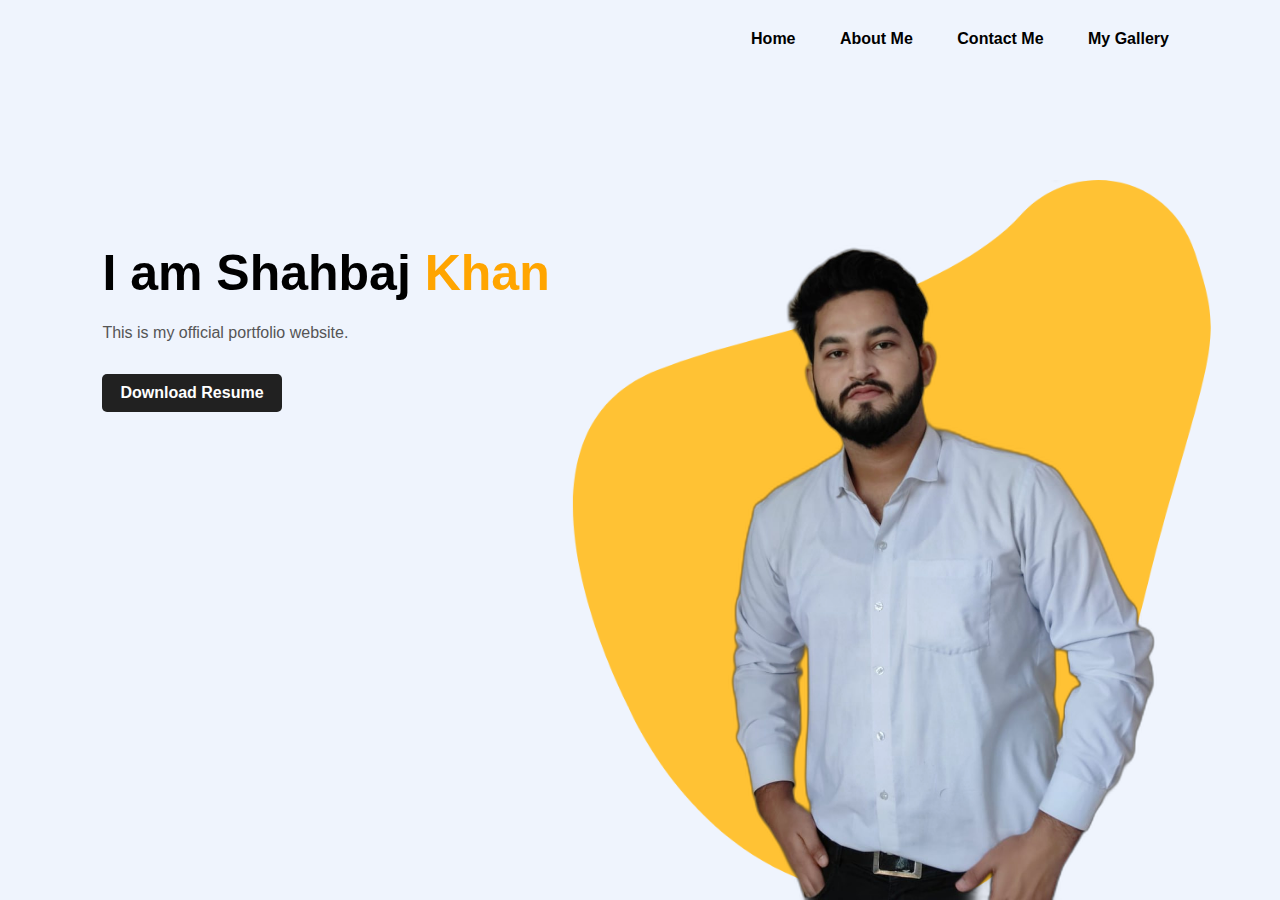
<file: Assignment_Portfolio/index.html>
<!DOCTYPE html>
<html lang="en">
<head>
    <meta charset="UTF-8">
    <meta http-equiv="X-UA-Compatible" content="IE=edge">
    <meta name="viewport" content="width=device-width, initial-scale=1.0">
    <title>Personal Portfolio Website</title>
    <link rel="stylesheet" type="text/css" href="index.css">
</head>
<body>
    <div class="container">
        <center>
            <nav>

                <ul>
                    <li><a href="#">Home </a></li>
                    <li><a href="about.html" target="_blank">About Me</a></li>
                    <li><a href="contact.html" target="_blank">Contact Me</a></li>
                    <li><a href="Gallery.html" target="_blank">My Gallery</a></li>
                    
                </ul>
            </nav>
        </center>
        <div class="detail">
            <h1>I am Shahbaj <span>Khan</span></h1>
            <p>This is my official portfolio website.

            </p>
            <a href="img/Resume1.pdf" download>Download Resume</a>
        </div>
        <div class="images">
            <img src="img/shape.png" class="background">
            <img src="img/shahbajnewpic.png" class="shahbaj">
        </div>
    </div>
</body>
</html>
</file>
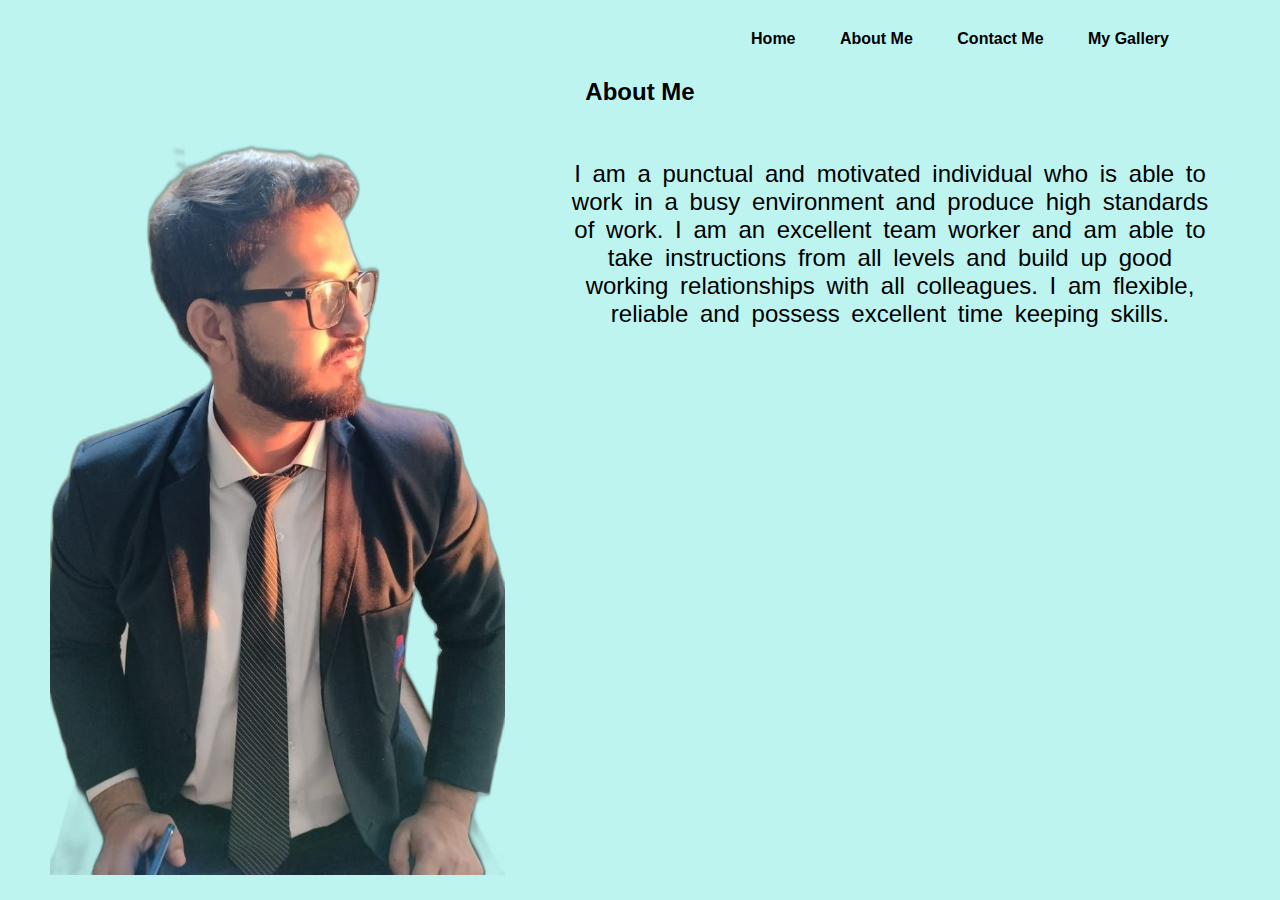
<file: Assignment_Portfolio/about.html>
<!DOCTYPE html>
<html lang="en">
<head>
    <meta charset="UTF-8">
    <meta http-equiv="X-UA-Compatible" content="IE=edge">
    <meta name="viewport" content="width=device-width, initial-scale=1.0">
    <title>Personal Portfolio Website</title>
    <link rel="stylesheet" type="text/css" href="about.css">
</head>
<body>
    <div class="container">
        <center>
            <nav>

                <ul>
                    <li><a href="index.html" target="_blank">Home </a></li>
                    <li><a href="#">About Me</a></li>
                    <li><a href="contact.html" target="_blank">Contact Me</a></li>
                    <li><a href="Gallery.html" target="_blank">My Gallery</a></li>
                    
                </ul>
            </nav>
		</center>


	<main>
		<section class="about">
			<center>
			<h2>About Me</h2><br><br><br>
			<div>

				<img  class="images" src="img/shahbajnewpic1.png">
				
				<p style="float:right">I am a punctual and motivated individual who is able to work in a busy environment and produce high standards of work. I am an excellent team worker and am able to take instructions from all levels and build up good working relationships with all colleagues. I am flexible, reliable and possess excellent time keeping skills.</p>
			
			</div>
		</center>
		</section>
	</main>
</div>
</body>
</html>
</file>
<file: Assignment_Portfolio/index.css>
*{
    margin: 0;
    padding:0;
    font-family: sans-serif;
}
.container{
    position: relative;
    width: 100%;
    height:100vh;
    background: #eff4fd;
}
nav{
    width:50%;
    margin:auto;
    margin-right:0;
    padding: 20px 0;
    justify-content:space-between;
}
nav ul li{
    display: inline-block;
    list-style: none;
    margin:10px 20px;
}
nav ul li a{
    text-decoration: none;
    color:black;
    font-weight: bold;
}
nav ul li a:hover{
    color:red;
}
.detail{
    margin-left: 8%;
    margin-top: 13%;

}
.detail h1{
    font-size: 50px;
    color:black;
    margin-bottom: 20px;
}
span{
    color:orange;

}
.detail p{
  color:#555;
  line-height: 22px;
}
.detail a{
    background: #212121;
    padding: 10px 18px;
    text-decoration: none;
    font-weight: bold;
    color:#fff;
    display: inline-block;
    margin: 30px 0;
    border-radius: 5px;
}
.images{
    width:45%;
    height:80%;
    position: absolute;
    bottom: 0;
    right: 100px;
}
.images img{
    height: 100%;
    position: absolute;
    left: 50%;
    bottom:0;
    transform: translateX(-50%);
    transition: bottom 1s, left 1s;
}
.images:hover .background{
    bottom :40px;
}
.images:hover .shahbaj{
left:45%;
}
</file>
<file: Assignment_Portfolio/about.css>
*{
    margin: 0;
    padding:0;
    font-family: sans-serif;
}
.container{
    position: relative;
    width: 100%;
    height:100vh;
    background:#b8f3eee8;
}
nav{
    width:50%;
    margin:auto;
    margin-right:0;
    padding: 20px 0;
    justify-content:space-between;
}
nav ul li{
    display: inline-block;
    list-style: none;
    margin:10px 20px;
}
nav ul li a{
    text-decoration: none;
    color:black;
    font-weight: bold;
}
nav ul li a:hover{
    color:red;
}
p{
	color:black;
	font-variant: normal;
	font-size:x-large;
	font-family:Arial, Helvetica, sans-serif;
	font-weight:100;
	width:50%;
	word-spacing: 5px;
	padding-right: 70px;
}
.images{
    width:auto;
    height:90%;
    position: absolute;
    left: 50px;
	top: 65px;
}
</file>
